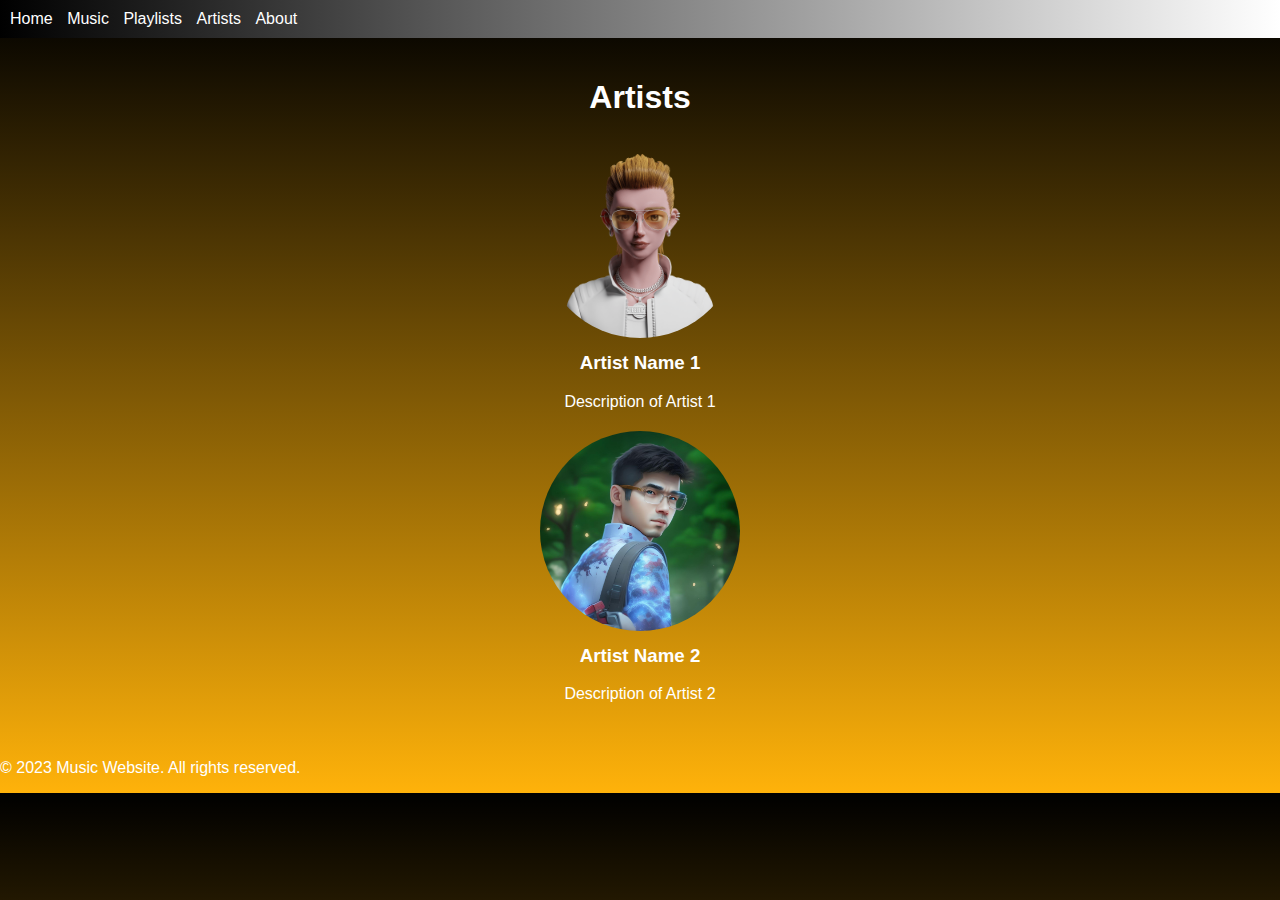
<file: artist.html>
<!DOCTYPE html>
<html>

<head>
    <title>Music Website - Artists</title>
    <link rel="stylesheet" href="artist.css">
</head>

<body>
    <header>
        <!-- Logo and Navigation Menu -->
        <nav>
            <ul>
                <li><a href="index.html">Home</a></li>
                <li><a href="musicccc.html">Music</a></li>
                <li><a href="playlist.html">Playlists</a></li>
                <li><a href="artist.html">Artists</a></li>

                <li><a href="about.html">About</a></li>
            </ul>
        </nav>
    </header>

    <section class="artist-section">
        <h1>Artists</h1>
        <div class="artist-card">
            <img src="aaaaaaaaaaaa.png" alt="Artist 1">
            <h3>Artist Name 1</h3>
            <p>Description of Artist 1</p>
        </div>
        <div class="artist-card">
            <img src="fotor-ai-20230629215924_1.jpg" alt="Artist 2">
            <h3>Artist Name 2</h3>
            <p>Description of Artist 2</p>
        </div>
        <!-- Add more artist cards as needed -->
    </section>

    <!-- Additional sections and content go here -->

    <footer>
        <!-- Footer content -->
        <p>&copy; 2023 Music Website. All rights reserved.</p>
    </footer>
</body>

</html>
</file>
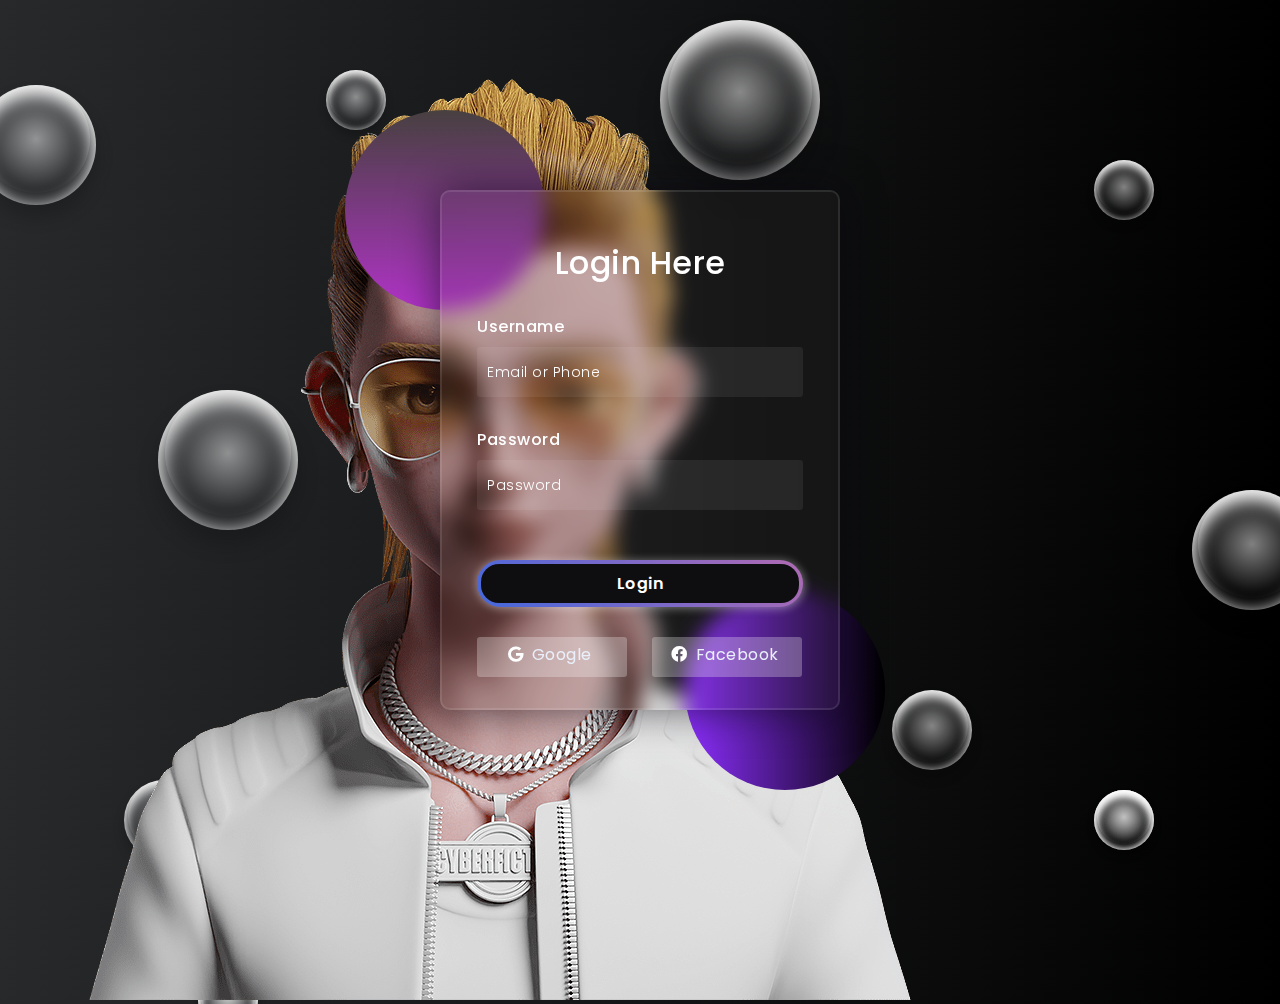
<file: index (2).html>
<!DOCTYPE html>
<html lang="en">

<head>
    <meta charset="utf-8">
    <!-- Design by foolishdeveloper.com -->
    <title>Glassmorphism login Form Tutorial in html css</title>

    <link rel="preconnect" href="https://fonts.gstatic.com">
    <link rel="stylesheet" href="https://cdnjs.cloudflare.com/ajax/libs/font-awesome/5.15.4/css/all.min.css">
    <link href="https://fonts.googleapis.com/css2?family=Poppins:wght@300;500;600&amp;display=swap" rel="stylesheet">
    <link rel="stylesheet" href="bubble.css">
</head>
<img src="aaaaaaaaaaaa.png" alt="">


<body>
    <!--Stylesheet-->
    <style media="screen">
        *,
         :before,
         :after {
            padding: 0;
            margin: 0;
            box-sizing: border-box;
        }
        
        body {
            height: 10px;
            left: 50%;
            top: 50%;
            background-color: #080710;
        }
        
        .background {
            width: 430px;
            height: 520px;
            position: absolute;
            transform: translate(-50%, -50%);
            left: 50%;
            top: 50%;
        }
        
        .background .shape {
            height: 200px;
            width: 200px;
            position: absolute;
            border-radius: 50%;
        }
        
        .shape:first-child {
            background: linear-gradient( #474040, #b033c6);
            left: -80px;
            top: -80px;
        }
        
        .shape:last-child {
            background: linear-gradient( to right, #8d2fff, #000000);
            right: -30px;
            bottom: -80px;
        }
        
        form {
            height: 520px;
            width: 400px;
            background-color: rgba(80, 67, 67, 0.13);
            position: absolute;
            transform: translate(-50%, -50%);
            top: 50%;
            left: 50%;
            border-radius: 10px;
            backdrop-filter: blur(10px);
            border: 2px solid rgba(255, 255, 255, 0.1);
            box-shadow: 0 0 40px rgba(8, 7, 16, 0.6);
            padding: 50px 35px;
        }
        
        form * {
            font-family: 'Poppins', sans-serif;
            color: #ffffff;
            letter-spacing: 0.5px;
            outline: none;
            border: none;
        }
        
        form h3 {
            font-size: 32px;
            font-weight: 500;
            line-height: 42px;
            text-align: center;
        }
        
        label {
            display: block;
            margin-top: 30px;
            font-size: 16px;
            font-weight: 500;
        }
        
        input {
            display: block;
            height: 50px;
            width: 100%;
            background-color: rgba(255, 255, 255, 0.07);
            border-radius: 3px;
            padding: 0 10px;
            margin-top: 8px;
            font-size: 14px;
            font-weight: 300;
        }
        
         ::placeholder {
            color: #fefefe;
        }
        
        button {
            margin-top: 50px;
            width: 100%;
            background-color: #ffffff;
            color: #080710;
            padding: 15px 0;
            font-size: 18px;
            font-weight: 600;
            border-radius: 5px;
            cursor: pointer;
        }
        
        .social {
            margin-top: 30px;
            display: flex;
        }
        
        .social div {
            background: red;
            width: 150px;
            border-radius: 3px;
            padding: 5px 10px 10px 5px;
            background-color: rgba(255, 255, 255, 0.27);
            color: #eaf0fb;
            text-align: center;
        }
        
        .social div:hover {
            background-color: rgba(255, 255, 255, 0.47);
        }
        
        .social .fb {
            margin-left: 25px;
        }
        
        .social i {
            margin-right: 4px;
        }
        
        .bn30 {
            border: 5em;
            cursor: pointer;
            outline: none;
            font-size: 16px;
            -webkit-transform: translate(0);
            transform: translate(0);
            background-image: linear-gradient(45deg, #4568dc, #b06ab3);
            padding: 0.7em 2em;
            border-radius: 65px;
            box-shadow: 1px 1px 10px rgba(255, 255, 255, 0.438);
            -webkit-transition: box-shadow 0.25s;
            transition: box-shadow 0.25s;
            color: white;
        }
        
        .bn30 .text {
            background-clip: text;
            -webkit-background-clip: text;
            -webkit-text-fill-color: transparent;
            background-image: linear-gradient(45deg, #4568dc, #b06ab3);
        }
        
        .bn30:after {
            content: "";
            border-radius: 18px;
            position: absolute;
            margin: 4px;
            top: 0;
            left: 0;
            bottom: 0;
            right: 0;
            z-index: -1;
            background: #0e0e10;
        }
        
        .bn30:hover {
            background-image: linear-gradient(-45deg, #4568dc, #b06ab3);
            box-shadow: 0 12px 24px rgba(128, 128, 128, 0.1);
        }
        
        .bn30:hover .text {
            background-image: linear-gradient(-45deg, #4568dc, #b06ab3);
        }
    </style>
    </head>

    <body>
        <div id="background-wrap">
            <div class="bubble x1"></div>
            <div class="bubble x2"></div>
            <div class="bubble x3"></div>
            <div class="bubble x4"></div>
            <div class="bubble x5"></div>
            <div class="bubble x6"></div>
            <div class="bubble x7"></div>
            <div class="bubble x8"></div>
            <div class="bubble x9"></div>
            <div class="bubble x10"></div>
            <div class="bubble x11"></div>
            <div class="bubble x12"></div>
            <div class="bubble x13"></div>
        </div>
        <div class="background">
            <div class="shape"></div>
            <div class="shape"></div>
        </div>
        <form>
            <h3>Login Here</h3>


            <label for="username">Username</label>
            <input type="text" placeholder="Email or Phone" id="username">

            <label for="password">Password</label>
            <input type="password" placeholder="Password" id="password">

            <a href="/"><button class="bn30">Login</button></a>

            <div class="social">
                <div class="go"><i class="fab fa-google"></i> Google</div>
                <div class="fb"><i class="fab fa-facebook"></i> Facebook</div>
            </div>
        </form>
    </body>
</body>

</html>
</file>
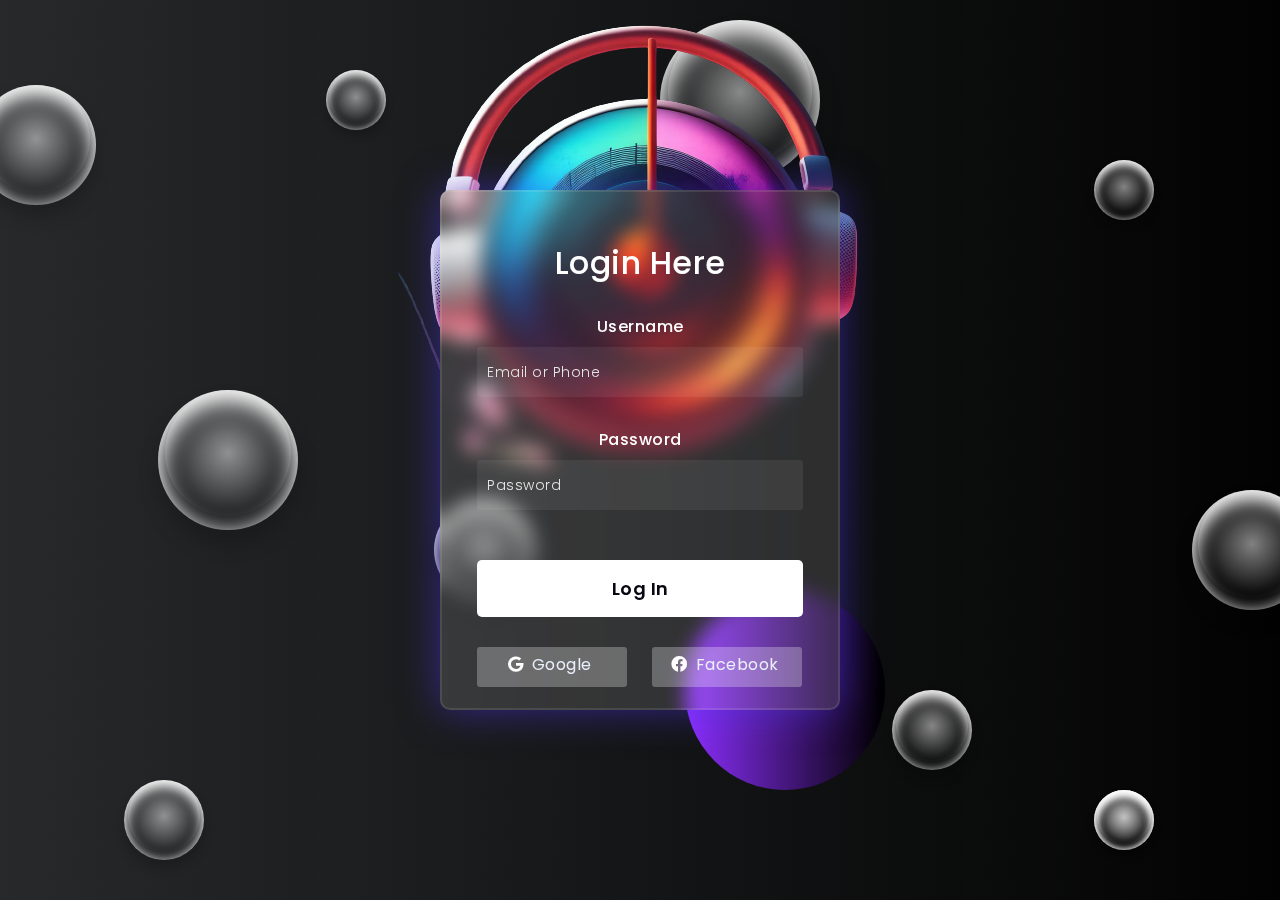
<file: LOGIN.html>
<!DOCTYPE html>
<html lang="en">

<head>
    <meta charset="utf-8">
    <!-- Design by foolishdeveloper.com -->
    <title>Glassmorphism login Form Tutorial in html css</title>

    <link rel="preconnect" href="https://fonts.gstatic.com">
    <link rel="stylesheet" href="https://cdnjs.cloudflare.com/ajax/libs/font-awesome/5.15.4/css/all.min.css">
    <link href="https://fonts.googleapis.com/css2?family=Poppins:wght@300;500;600&amp;display=swap" rel="stylesheet">
    <link rel="stylesheet" href="bubble.css">
</head>

<img src="logo.png" alt="">


<body>
    <!--Stylesheet-->
    <style media="screen">
        *,
         :before,
         :after {
            padding: 0;
            margin: 0;
            box-sizing: border-box;
        }
        
        body {
            height: 10px;
            text-align: center;
            object-fit: cover;
        }
        
        .background {
            width: 430px;
            height: 520px;
            position: absolute;
            transform: translate(-50%, -50%);
            left: 50%;
            top: 50%;
        }
        
        .background .shape {
            height: 200px;
            width: 200px;
            position: absolute;
            border-radius: 50%;
        }
        /*.shape:first-child {
            background: linear-gradient( #ee0000, #b033c6);
            left: -80px;
            top: -80px;
        }*/
        
        .shape:last-child {
            background: linear-gradient( to right, #8d2fff, #000000);
            right: -30px;
            bottom: -80px;
        }
        
        form {
            height: 520px;
            width: 400px;
            background-color: rgba(255, 255, 255, 0.13);
            position: absolute;
            transform: translate(-50%, -50%);
            top: 50%;
            left: 50%;
            border-radius: 10px;
            backdrop-filter: blur(10px);
            border: 2px solid rgba(255, 255, 255, 0.1);
            box-shadow: 0 0 40px rgba(77, 55, 247, 0.511);
            padding: 50px 35px;
        }
        
        form * {
            font-family: 'Poppins', sans-serif;
            color: #ffffff;
            letter-spacing: 0.5px;
            outline: none;
            border: none;
        }
        
        form h3 {
            font-size: 32px;
            font-weight: 500;
            line-height: 42px;
            text-align: center;
        }
        
        label {
            display: block;
            margin-top: 30px;
            font-size: 16px;
            font-weight: 500;
        }
        
        input {
            display: block;
            height: 50px;
            width: 100%;
            background-color: rgba(255, 255, 255, 0.07);
            border-radius: 3px;
            padding: 0 10px;
            margin-top: 8px;
            font-size: 14px;
            font-weight: 300;
        }
        
         ::placeholder {
            color: #e5e5e5;
        }
        
        button {
            margin-top: 50px;
            width: 100%;
            background-color: #ffffff;
            color: #080710;
            padding: 15px 0;
            font-size: 18px;
            font-weight: 600;
            border-radius: 5px;
            cursor: pointer;
        }
        
        .social {
            margin-top: 30px;
            display: flex;
        }
        
        .social div {
            background: red;
            width: 150px;
            border-radius: 3px;
            padding: 5px 10px 10px 5px;
            background-color: rgba(255, 255, 255, 0.27);
            color: #eaf0fb;
            text-align: center;
        }
        
        .social div:hover {
            background-color: rgba(255, 255, 255, 0.47);
        }
        
        .social .fb {
            margin-left: 25px;
        }
        
        .social i {
            margin-right: 4px;
        }
    </style>
    </head>

    <body>
        <div id="background-wrap">
            <div class="bubble x1"></div>
            <div class="bubble x2"></div>
            <div class="bubble x3"></div>
            <div class="bubble x4"></div>
            <div class="bubble x5"></div>
            <div class="bubble x6"></div>
            <div class="bubble x7"></div>
            <div class="bubble x8"></div>
            <div class="bubble x9"></div>
            <div class="bubble x10"></div>
            <div class="bubble x11"></div>
            <div class="bubble x12"></div>
            <div class="bubble x13"></div>
        </div>
        <div class="background">
            <div class="shape"></div>
            <div class="shape"></div>
        </div>
        <form>
            <h3>Login Here</h3>

            <label for="username">Username</label>
            <input type="text" placeholder="Email or Phone" id="username">

            <label for="password">Password</label>
            <input type="password" placeholder="Password" id="password">

            <button>Log In</button>

            <div class="social">
                <div class="go"><i class="fab fa-google"></i> Google</div>
                <div class="fb"><i class="fab fa-facebook"></i> Facebook</div>
            </div>
        </form>
    </body>
</body>

</html>
</file>
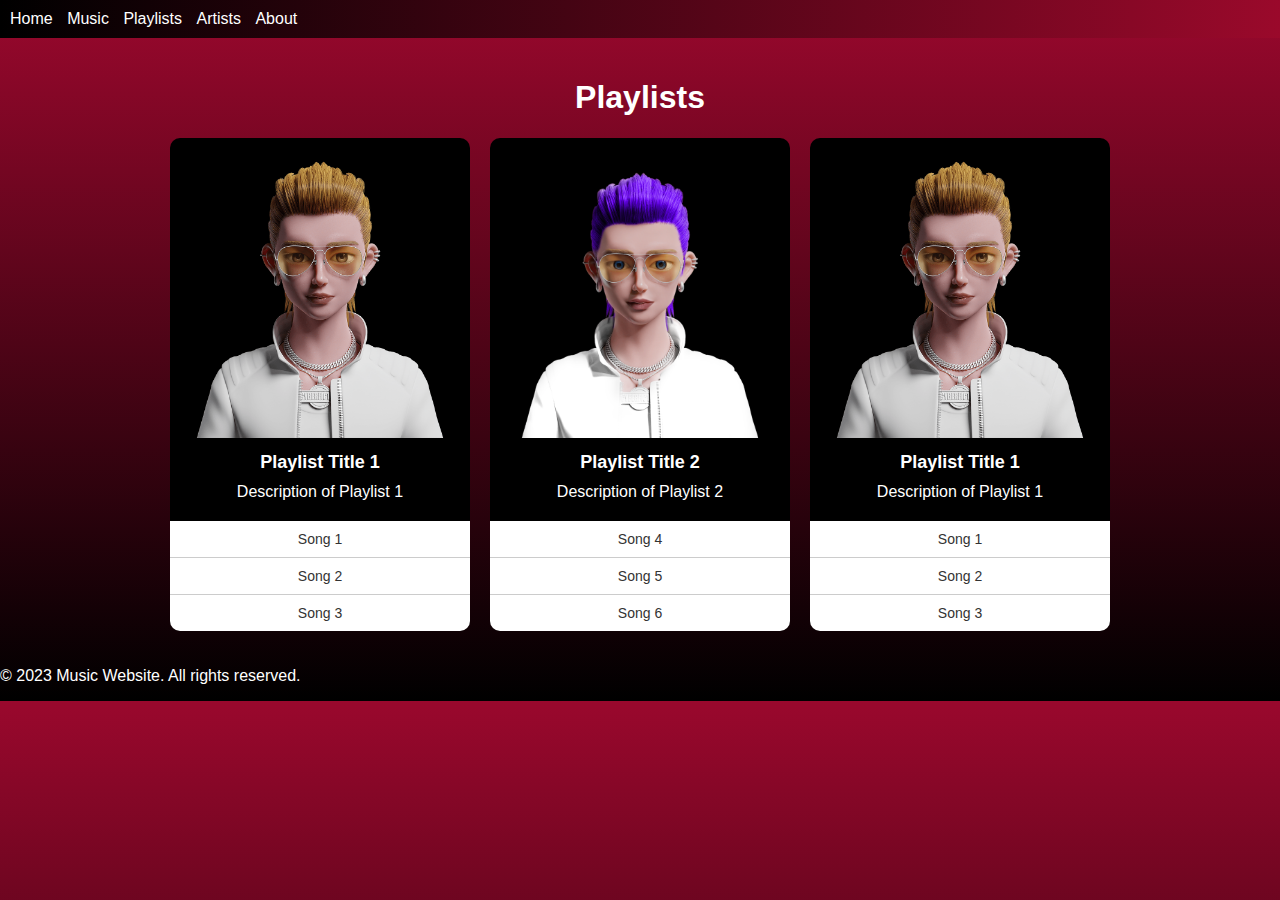
<file: playlist.html>
<!DOCTYPE html>
<html>

<head>
    <title>Music Website - Playlists</title>
    <link rel="stylesheet" href="playlist.css">
</head>

<body>
    <header>
        <!-- Logo and Navigation Menu -->
        <nav>
            <ul>
                <li><a href="index.html">Home</a></li>
                <li><a href="musicccc.html">Music</a></li>
                <li><a href="playlists.html">Playlists</a></li>
                <li><a href="artist.html">Artists</a></li>
                <li><a href="about.html">About</a></li>
            </ul>
        </nav>
    </header>

    <section class="playlist-section">
        <h1>Playlists</h1>
        <div class="playlist-container">
            <div class="playlist-card">
                <div class="playlist-image">
                    <img src="aaaaaaaaaaaa.png" alt="Playlist 1">
                </div>
                <div class="playlist-details">
                    <h3>Playlist Title 1</h3>
                    <p>Description of Playlist 1</p>
                </div>
                <ul class="song-list">
                    <li>Song 1</li>
                    <li>Song 2</li>
                    <li>Song 3</li>
                </ul>
            </div>
            <div class="playlist-card">
                <div class="playlist-image">
                    <img src="Picsart_23-10-06_21-20-01-021.png" alt="Playlist 2">
                </div>
                <div class="playlist-details">
                    <h3>Playlist Title 2</h3>
                    <p>Description of Playlist 2</p>
                </div>
                <ul class="song-list">
                    <li>Song 4</li>
                    <li>Song 5</li>
                    <li>Song 6</li>
                </ul>
            </div>

            <div class="playlist-container">
                <div class="playlist-card">
                    <div class="playlist-image">
                        <img src="aaaaaaaaaaaa.png" alt="Playlist 1">
                    </div>
                    <div class="playlist-details">
                        <h3>Playlist Title 1</h3>
                        <p>Description of Playlist 1</p>
                    </div>
                    <ul class="song-list">
                        <li>Song 1</li>
                        <li>Song 2</li>
                        <li>Song 3</li>
                    </ul>
                </div>
    </section>

    <footer>
        <!-- Footer content -->
        <p>&copy; 2023 Music Website. All rights reserved.</p>
    </footer>
</body>

</html>
</file>
<file: artist.css>
/* styles.css */


/* Global Styles */

body {
    margin: 0;
    padding: 0;
    font-family: Arial, sans-serif;
    background: linear-gradient(to bottom, #000000, #ffb20a);
    color: #fff;
}


/* Header */

header {
    background: linear-gradient(to right, #000000, #ffffff);
    padding: 10px;
}

nav ul {
    list-style-type: none;
    margin: 0;
    padding: 0;
}

nav ul li {
    display: inline;
    margin-right: 10px;
}

nav ul li a {
    color: #fff;
    text-decoration: none;
}


/* Artist section */

.artist-section {
    padding: 20px;
    text-align: center;
}

.artist-card {
    margin-bottom: 20px;
}

.artist-card img {
    width: 200px;
    height: 200px;
    object-fit: cover;
    border-radius: 50%;
}

.artist-card h3 {
    margin-top: 10px;
}

.artist-card p {
    margin-bottom: 10px;
}


/* Additional sections and styles can be added here */
</file>
<file: bubble.css>
body {
    background: linear-gradient(135deg, #27292b, #000000fd);
    color: #333;
    font: 100% Lato, Arial, Sans Serif;
    height: 100vh;
    margin: 0;
    padding: 0;
    overflow-x: hidden;
}

#background-wrap {
    bottom: 0;
    left: 0;
    position: fixed;
    right: 0;
    top: 0;
    z-index: -1;
}


/* KEYFRAMES */

@-webkit-keyframes animateBubble {
    0% {
        margin-top: 1000px;
    }
    100% {
        margin-top: -100%;
    }
}

@-moz-keyframes animateBubble {
    0% {
        margin-top: 1000px;
    }
    100% {
        margin-top: -100%;
    }
}

@keyframes animateBubble {
    0% {
        margin-top: 1000px;
    }
    100% {
        margin-top: -100%;
    }
}

@-webkit-keyframes sideWays {
    0% {
        margin-left: 0px;
    }
    100% {
        margin-left: 50px;
    }
}

@-moz-keyframes sideWays {
    0% {
        margin-left: 0px;
    }
    100% {
        margin-left: 50px;
    }
}

@keyframes sideWays {
    0% {
        margin-left: 0px;
    }
    100% {
        margin-left: 50px;
    }
}


/* ANIMATIONS */

.x1 {
    -webkit-animation: animateBubble 25s linear infinite, sideWays 2s ease-in-out infinite alternate;
    -moz-animation: animateBubble 25s linear infinite, sideWays 2s ease-in-out infinite alternate;
    animation: animateBubble 25s linear infinite, sideWays 2s ease-in-out infinite alternate;
    left: -5%;
    top: 5%;
    -webkit-transform: scale(0.6);
    -moz-transform: scale(0.6);
    transform: scale(0.6);
}

.x2 {
    -webkit-animation: animateBubble 20s linear infinite, sideWays 4s ease-in-out infinite alternate;
    -moz-animation: animateBubble 20s linear infinite, sideWays 4s ease-in-out infinite alternate;
    animation: animateBubble 20s linear infinite, sideWays 4s ease-in-out infinite alternate;
    left: 5%;
    top: 80%;
    -webkit-transform: scale(0.4);
    -moz-transform: scale(0.4);
    transform: scale(0.4);
}

.x3 {
    -webkit-animation: animateBubble 28s linear infinite, sideWays 2s ease-in-out infinite alternate;
    -moz-animation: animateBubble 28s linear infinite, sideWays 2s ease-in-out infinite alternate;
    animation: animateBubble 28s linear infinite, sideWays 2s ease-in-out infinite alternate;
    left: 10%;
    top: 40%;
    -webkit-transform: scale(0.7);
    -moz-transform: scale(0.7);
    transform: scale(0.7);
}

.x4 {
    -webkit-animation: animateBubble 22s linear infinite, sideWays 3s ease-in-out infinite alternate;
    -moz-animation: animateBubble 22s linear infinite, sideWays 3s ease-in-out infinite alternate;
    animation: animateBubble 22s linear infinite, sideWays 3s ease-in-out infinite alternate;
    left: 20%;
    top: 0;
    -webkit-transform: scale(0.3);
    -moz-transform: scale(0.3);
    transform: scale(0.3);
}

.x5 {
    -webkit-animation: animateBubble 29s linear infinite, sideWays 4s ease-in-out infinite alternate;
    -moz-animation: animateBubble 29s linear infinite, sideWays 4s ease-in-out infinite alternate;
    animation: animateBubble 29s linear infinite, sideWays 4s ease-in-out infinite alternate;
    left: 30%;
    top: 50%;
    -webkit-transform: scale(0.5);
    -moz-transform: scale(0.5);
    transform: scale(0.5);
}

.x6 {
    -webkit-animation: animateBubble 21s linear infinite, sideWays 2s ease-in-out infinite alternate;
    -moz-animation: animateBubble 21s linear infinite, sideWays 2s ease-in-out infinite alternate;
    animation: animateBubble 21s linear infinite, sideWays 2s ease-in-out infinite alternate;
    left: 50%;
    top: 0;
    -webkit-transform: scale(0.8);
    -moz-transform: scale(0.8);
    transform: scale(0.8);
}

.x7 {
    -webkit-animation: animateBubble 20s linear infinite, sideWays 2s ease-in-out infinite alternate;
    -moz-animation: animateBubble 20s linear infinite, sideWays 2s ease-in-out infinite alternate;
    animation: animateBubble 20s linear infinite, sideWays 2s ease-in-out infinite alternate;
    left: 65%;
    top: 70%;
    -webkit-transform: scale(0.4);
    -moz-transform: scale(0.4);
    transform: scale(0.4);
}

.x8 {
    -webkit-animation: animateBubble 22s linear infinite, sideWays 3s ease-in-out infinite alternate;
    -moz-animation: animateBubble 22s linear infinite, sideWays 3s ease-in-out infinite alternate;
    animation: animateBubble 22s linear infinite, sideWays 3s ease-in-out infinite alternate;
    left: 80%;
    top: 10%;
    -webkit-transform: scale(0.3);
    -moz-transform: scale(0.3);
    transform: scale(0.3);
}

.x9 {
    -webkit-animation: animateBubble 29s linear infinite, sideWays 4s ease-in-out infinite alternate;
    -moz-animation: animateBubble 29s linear infinite, sideWays 4s ease-in-out infinite alternate;
    animation: animateBubble 29s linear infinite, sideWays 4s ease-in-out infinite alternate;
    left: 90%;
    top: 50%;
    -webkit-transform: scale(0.6);
    -moz-transform: scale(0.6);
    transform: scale(0.6);
}

.x10 {
    -webkit-animation: animateBubble 26s linear infinite, sideWays 2s ease-in-out infinite alternate;
    -moz-animation: animateBubble 26s linear infinite, sideWays 2s ease-in-out infinite alternate;
    animation: animateBubble 26s linear infinite, sideWays 2s ease-in-out infinite alternate;
    left: 80%;
    top: 80%;
    -webkit-transform: scale(0.3);
    -moz-transform: scale(0.3);
    transform: scale(0.3);
}

.x11 {
    -webkit-animation: animateBubble 26s linear infinite, sideWays 2s ease-in-out infinite alternate;
    -moz-animation: animateBubble 26s linear infinite, sideWays 2s ease-in-out infinite alternate;
    animation: animateBubble 26s linear infinite, sideWays 2s ease-in-out infinite alternate;
    left: 80%;
    top: 80%;
    -webkit-transform: scale(0.3);
    -moz-transform: scale(0.3);
    transform: scale(0.3);
}

.x12 {
    -webkit-animation: animateBubble 26s linear infinite, sideWays 2s ease-in-out infinite alternate;
    -moz-animation: animateBubble 26s linear infinite, sideWays 2s ease-in-out infinite alternate;
    animation: animateBubble 26s linear infinite, sideWays 2s ease-in-out infinite alternate;
    left: 10%;
    top: 100%;
    -webkit-transform: scale(0.3);
    -moz-transform: scale(0.3);
    transform: scale(0.3);
}

.x13 {
    -webkit-animation: animateBubble 30s linear infinite, sideWays 10s ease-in-out infinite alternate;
    -moz-animation: animateBubble 20s linear infinite, sideWays 10s ease-in-out infinite alternate;
    animation: animateBubble 10s linear infinite, sideWays 10s ease-in-out infinite alternate;
    left: 10%;
    top: 100%;
    -webkit-transform: scale(0.3);
    -moz-transform: scale(0.3);
    transform: scale(0.3);
}


/* OBJECTS */

.bubble {
    -webkit-border-radius: 50%;
    -moz-border-radius: 50%;
    border-radius: 50%;
    -webkit-box-shadow: 0 20px 30px rgba(163, 92, 218, 0.2), inset 0px 10px 30px 5px rgba(255, 255, 255, 1);
    -moz-box-shadow: 0 20px 30px rgba(0, 0, 0, 0.2), inset 0px 10px 30px 5px rgba(255, 255, 255, 1);
    box-shadow: 0 20px 30px rgba(0, 0, 0, 0.2), inset 0px 10px 30px 5px rgba(255, 255, 255, 1);
    height: 200px;
    position: absolute;
    width: 200px;
}

.bubble:after {
    background: -moz-radial-gradient(center, ellipse cover, rgba(255, 255, 255, 0.5) 0%, rgba(255, 255, 255, 0) 70%);
    /* FF3.6+ */
    background: -webkit-gradient(radial, center center, 0px, center center, 100%, color-stop(0%, rgba(255, 255, 255, 0.5)), color-stop(70%, rgba(255, 255, 255, 0)));
    /* Chrome,Safari4+ */
    background: -webkit-radial-gradient(center, ellipse cover, rgba(255, 255, 255, 0.5) 0%, rgba(255, 255, 255, 0) 70%);
    /* Chrome10+,Safari5.1+ */
    background: -o-radial-gradient(center, ellipse cover, rgba(255, 255, 255, 0.5) 0%, rgba(255, 255, 255, 0) 70%);
    /* Opera 12+ */
    background: -ms-radial-gradient(center, ellipse cover, rgba(255, 255, 255, 0.5) 0%, rgba(255, 255, 255, 0) 70%);
    /* IE10+ */
    background: radial-gradient(ellipse at center, rgba(255, 255, 255, 0.5) 0%, rgba(255, 255, 255, 0) 70%);
    /* W3C */
    filter: progid: DXImageTransform.Microsoft.gradient( startColorstr='#80ffffff', endColorstr='#00ffffff', GradientType=1);
    /* IE6-9 fallback on horizontal gradient */
    -webkit-border-radius: 50%;
    -moz-border-radius: 50%;
    border-radius: 50%;
    -webkit-box-shadow: inset 0 20px 30px rgba(255, 255, 255, 0.477);
    -moz-box-shadow: inset 0 20px 30px rgba(255, 255, 255, 0.3);
    box-shadow: inset 0 20px 30px rgba(255, 255, 255, 0.3);
    content: "";
    height: 180px;
    left: 10px;
    position: absolute;
    width: 180px;
}
</file>
<file: playlist.css>
/* styles.css */


/* Global Styles */

body {
    margin: 0;
    padding: 0;
    font-family: Arial, sans-serif;
    background: linear-gradient(to bottom, #9a082d, #000000);
    color: #fff;
}


/* Header */

header {
    background: linear-gradient(to right, #000000, #9a092b);
    padding: 10px;
}

nav ul {
    list-style-type: none;
    margin: 0;
    padding: 0;
}

nav ul li {
    display: inline;
    margin-right: 10px;
}

nav ul li a {
    color: #fff;
    text-decoration: none;
}


/* Playlist section */

.playlist-section {
    padding: 20px;
    text-align: center;
}

.playlist-container {
    display: flex;
    flex-wrap: wrap;
    justify-content: center;
    gap: 20px;
}

.playlist-card {
    width: 300px;
    background-color: #000000;
    border-radius: 10px;
    overflow: hidden;
}

.playlist-image {
    position: relative;
}

.playlist-image img {
    width: 100%;
    height: auto;
    border-radius: 10px 10px 0 0;
}

.playlist-details {
    padding: 10px;
}

.playlist-details h3 {
    margin: 0;
    font-size: 18px;
}

.playlist-details p {
    margin: 10px 0;
}

.song-list {
    list-style-type: none;
    padding: 0;
    margin: 0;
    background-color: #fff;
    color: #333;
    font-size: 14px;
}

.song-list li {
    padding: 10px;
    border-bottom: 1px solid #ccc;
}

.song-list li:last-child {
    border-bottom: none;
}


/* Additional styles can be added here */
</file>
